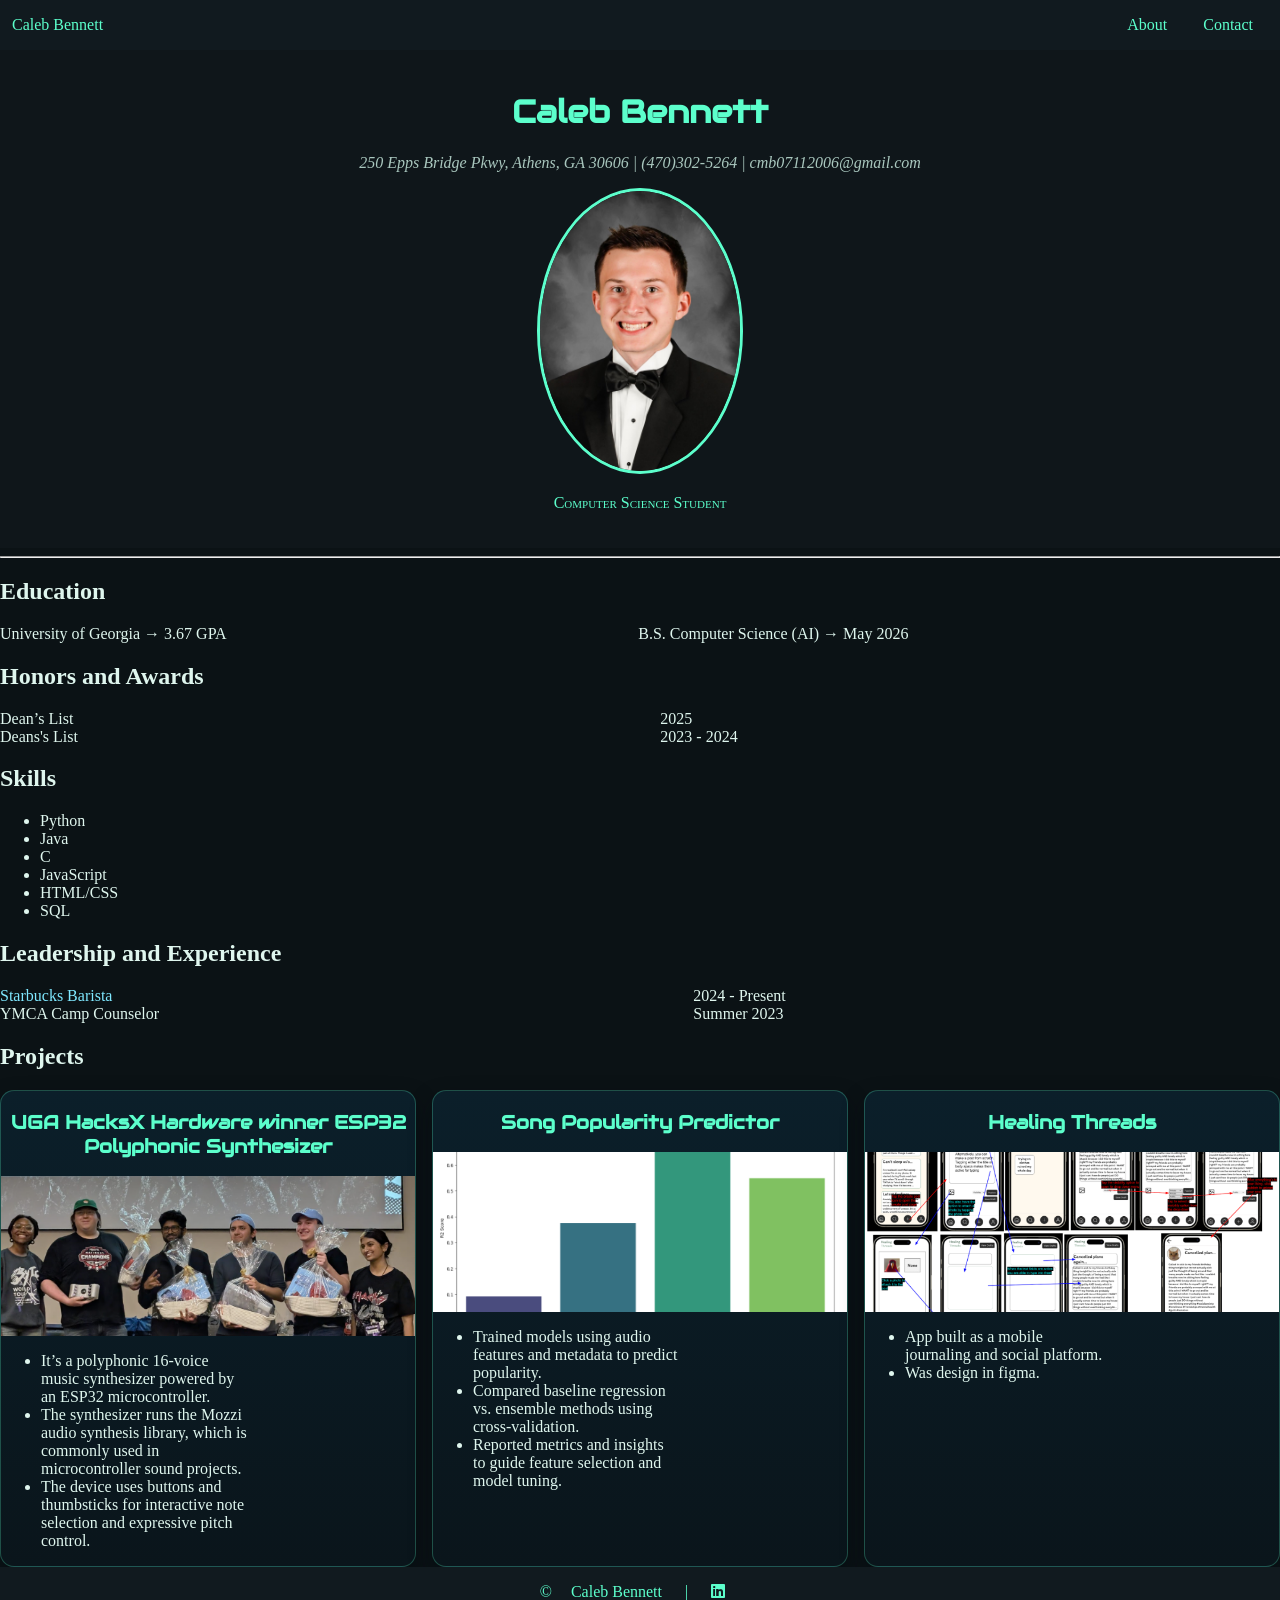
<file: index.html>
<!DOCTYPE html>
<html lang="en">
<head>
    <meta charset="UTF-8">
    <meta name="viewport" content="width=device-width, initial-scale=1.0">
    <link rel="stylesheet" href="css/style.css" />
    <title>Caleb Bennett</title>
    <link rel="stylesheet" href="https://cdnjs.cloudflare.com/ajax/libs/font-awesome/6.5.0/css/all.min.css" />
    <style>
    @import url('https://fonts.googleapis.com/css2?family=Audiowide&display=swap');
    </style>

</head>
<body>
    <canvas id="bgSnake" class="bg-snake" aria-hidden="true"></canvas>
    
    
    <nav>
    <p>Caleb Bennett</p>
    <div class="nav-links">
      <a href="index.html">About</a>
      <a href="contact.html">Contact</a>
    </div>
    </nav>
    <header>
    <h1>Caleb Bennett</h1>
    <p class="address">250 Epps Bridge Pkwy, Athens, GA 30606 | (470)302-5264 | cmb07112006@gmail.com</p>
    <img src="images/headshot.jpg" alt="Headshot of Caleb Bennett" width="200">
    <p class="tagline">Computer Science Student</p>
    
    </header>
    
    <hr>
    <section>
    <h2>Education</h2>
    <dl>
      <dt>University of Georgia &rarr; 3.67 GPA</dt>
      <dd>B.S. Computer Science (AI) &rarr; May 2026</dd>
    </dl>
  </section>
  <section>
    <h2>Honors and Awards</h2>
    <dl>
      <dt>Dean’s List</dt>
      <dd>2025</dd>

      <dt>Deans's List</dt>
      <dd>2023 - 2024</dd>
    </dl>
  </section>
  <section>
    <h2>Skills</h2>
    <ul>
      <li>Python</li>
      <li>Java</li>
      <li>C</li>
      <li>JavaScript</li>
      <li>HTML/CSS</li>
      <li>SQL</li>
    </ul>
  </section>
  <section>
    <h2>Leadership and Experience</h2>
    <dl>
      <dt><a href="https://www.starbucks.com/" target="_blank" rel="noopener noreferrer">Starbucks Barista</a></dt>
      <dd>2024 - Present</dd>

      <dt>YMCA Camp Counselor</dt>
      <dd>Summer 2023</dd>
    </dl>
  </section>
  <section>
    <h2>Projects</h2>

    <div class="three-col">
      <div class="card">
        <h3>UGA HacksX Hardware winner ESP32 Polyphonic Synthesizer</h3>
        <img src="images/ESP32.png" alt="Winning Photo of ESP32 Polyphonic Synthesizer" width="300" />
        <ul>
          <li>It’s a polyphonic 16-voice music synthesizer powered by an ESP32 microcontroller.</li>
          <li>The synthesizer runs the Mozzi audio synthesis library, which is commonly used in microcontroller sound projects.</li>
          <li>The device uses buttons and thumbsticks for interactive note selection and expressive pitch control.</li>
        </ul>
      </div>

      <div class="card">
        <h3>Song Popularity Predictor</h3>
        <img src="images/project-spotify.png" alt="Chart representing song popularity prediction" width="300" />
        <ul>
          <li>Trained models using audio features and metadata to predict popularity.</li>
          <li>Compared baseline regression vs. ensemble methods using cross-validation.</li>
          <li>Reported metrics and insights to guide feature selection and model tuning.</li>
        </ul>
      </div>

      <div class="card">
        <h3>Healing Threads</h3>
        <img src="images/Healing-Threads.png" alt="Healing Threads project screenshot" width="300" />
        <ul>
          <li>App built as a mobile journaling and social platform.</li>
          <li>Was design in figma.</li>
        </ul>
      </div>
    </div>

  </section>

  <footer>
    <p>
      &copy; <a href="contact.html">Caleb Bennett</a>
      &nbsp;|&nbsp;
      <a href="https://www.linkedin.com/in/calebmbennett/" target="_blank" rel="noopener noreferrer" aria-label="LinkedIn Profile">
        <i class="fa-brands fa-linkedin"></i>
      </a>
    </p>
  </footer>
  <script src="js/bg-snake.js"></script>
</body>
</html>
</file>
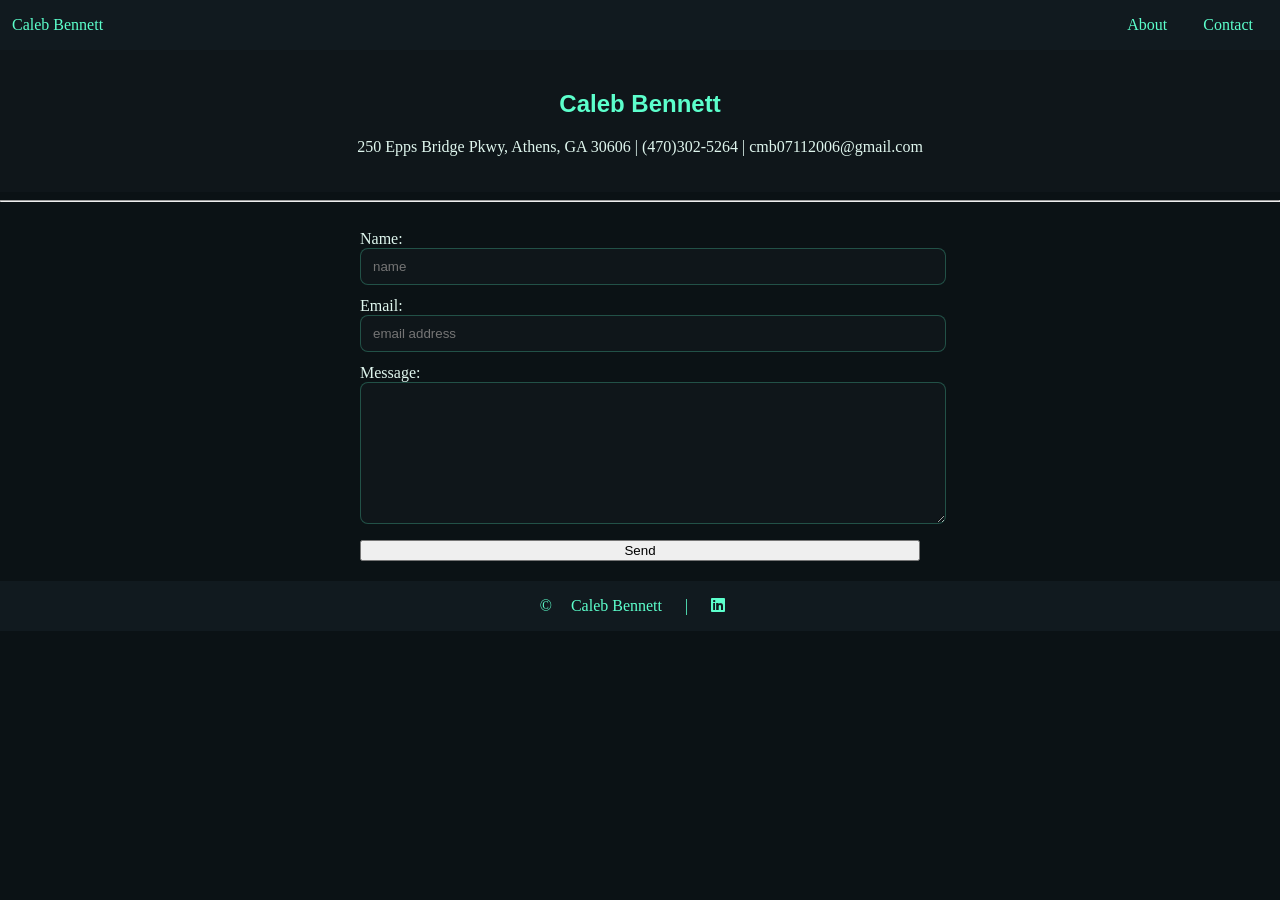
<file: contact.html>
<!DOCTYPE html>
<html lang="en">
<head>
    <meta charset="UTF-8">
    <meta name="viewport" content="width=device-width, initial-scale=1.0">
    <link rel="stylesheet" href="css/style.css" />
    <title>Caleb Bennett Contact</title>
    <link rel="stylesheet" href="https://cdnjs.cloudflare.com/ajax/libs/font-awesome/6.5.0/css/all.min.css" />
</head>
<body>
    
    <nav>
         <p>Caleb Bennett</p>
        <div class="nav-links">
          <a href="index.html">About</a>
          <a href="contact.html">Contact</a>
        </div>
    </nav>
     <section>
      <header>
    <h1>Caleb Bennett</h1>
    <p>250 Epps Bridge Pkwy, Athens, GA 30606 | (470)302-5264 | cmb07112006@gmail.com</p>
    </section>
    
    <hr />
  </section>
  <section>
      <form method="POST" action="https://formsubmit.co/YOUR_UNIQUE_FORM_ID">
        <div class="form-row one-col">
          <div>
            <label for="name">Name:</label>
            <input type="text" id="name" name="name" placeholder="name" required />
          </div>

          <div>
            <label for="email">Email:</label>
            <input type="email" id="email" name="email" placeholder="email address" required />
          </div>

          <div>
            <label for="message">Message:</label>
            <textarea id="message" name="message"></textarea>
          </div>

          <button type="submit">Send</button>
        </div>
      </form>
    </section>
  <footer>
    <p>
      &copy;
      <a href="index.html">Caleb Bennett</a>
      &nbsp;|&nbsp;
      <a href="https://www.linkedin.com/in/YOUR-LINKEDIN-USERNAME/"
         target="_blank"
         rel="noopener noreferrer"
         aria-label="LinkedIn Profile">
        <i class="fa-brands fa-linkedin"></i>
      </a>
    </p>
  </footer>
</body>
</html>
</file>
<file: css/style.css>
@audiowide-regular {
  font-family: "Audiowide", sans-serif;
  font-weight: 400;
  font-style: normal;
}

:root {
  --bg: #0b1215;
  --surface: #111a1f;
  --surface-alt: #0f161a;
  --accent: #5cffcc;
  --accent-soft: rgba(92, 255, 204, 0.25);
  --text: #dff6ee;
  --muted: #a9c7be;
  --link: #7fe8ff;
}

body {
  margin: 0%;
  background-color: var(--bg);
  color: var(--text);
  position: relative;
  }

/****************   Nav Section **********************/
nav {
	background-color: var(--surface);
  border-color: var(--accent-soft);
  justify-content: space-between;
  text-decoration: none;
  display: flex;
  color: var(--accent);
  align-items: center;
  padding: 0 12px;
  position: relative;
  z-index: 1;
}
nav a {
  color: var(--accent);
  text-decoration: none;
  padding: 15px;
}

.nav-links {
  display: flex;
  align-items: center;
  gap: 6px;
}

/***********************  Footer Section   **************************/
footer {
	background-color: var(--surface);
  border-color: var(--accent-soft);
  justify-content: center;
  text-decoration: none;
  display: flex;
  color: var(--accent);
  position: relative;
  z-index: 1;
}
footer a {
  color: var(--accent);
  text-decoration: none;
  padding: 15px;
}

/*********** Splash Page ************************/
header {
  align-content: space-around;
  text-align: center;
  padding: 20px;
  background-color: var(--surface-alt);
  position: relative;
  z-index: 1;
}
header h1 {
  font-family: "Audiowide", sans-serif;
  color: var(--accent);
}

header img {
  border-inline: 3px solid var(--accent);
  border-top: 3px solid var(--accent);
  border-bottom: 3px solid var(--accent);
  border-radius: 99%;
  position: relative;
  z-index: 2;
}

.address {
 font-style: italic;
  color: var(--muted);
}

.tagline {
  font-variant: small-caps;
  color: var(--accent);
  text-align: center;
}

/************* Sections ********************/
hr {
  
}

section h3 {
  font-family: "Audiowide", sans-serif;
  color: var(--accent);
  text-align: center;
}

section {
  position: relative;
  z-index: 1;
}

section dl {
  display: grid;
  grid-template-columns: auto auto;
}

section ul {
  width: 50%;
  color: var(--text)
}

section a {
  text-decoration: none;
  color: var(--link);
}

section a:hover {
  text-decoration: underline;
}

/**************   Projects   *****************/
.three-col {
	display: grid;
  grid-template-columns: repeat(3, minmax(0, 1fr));
  gap: 16px; /* space between cards */
  margin-top: 12px;
}

.card img {
  width: 100%;
  height: 160px;
  object-fit: cover;
  display: block;
}

.card {
  background: linear-gradient(180deg, #0b1f2a 0%, #0a151b 100%);
  border: 1px solid var(--accent-soft);
  border-radius: 14px;
  overflow: hidden;
  box-shadow: 0 10px 22px rgba(3, 12, 18, 0.45);
  text-align: left;
  color: var(--text);
}



/**************   Responsiveness   *****************/
@media (max-width: 680px) {
    nav {
      flex-direction: column; /* vertical nav */
    align-items: stretch;
    padding: 0;
    }

    .nav-links {
      flex-direction: column;
      align-items: stretch;
    }

    .three-col {
      grid-template-columns: 1fr; /* 1 column on mobile */
    justify-items: center; /* centered cards */
    }
}

/**************   Contact Page   *****************/
.one-col {
  max-width: 560px;
  margin: 0 auto;
  padding: 20px;
  display: flex;
  flex-direction: column;
  gap: 12px;
}

input {
  width: 100%;
  padding: 10px 12px;
  border: 1px solid var(--accent-soft);
  border-radius: 8px;
  background-color: var(--surface-alt);
  color: var(--text);

}

textarea {
  width: 100%;
  min-height: 120px;
  padding: 10px 12px;
  border: 1px solid var(--accent-soft);
  border-radius: 8px;
  background-color: var(--surface-alt);
  color: var(--text);
}

.bg-snake {
  position: absolute;
  inset: 0;
  width: 100%;
  height: 100%;
  z-index: 0;
  opacity: 0.35;
  pointer-events: none;
}
</file>
